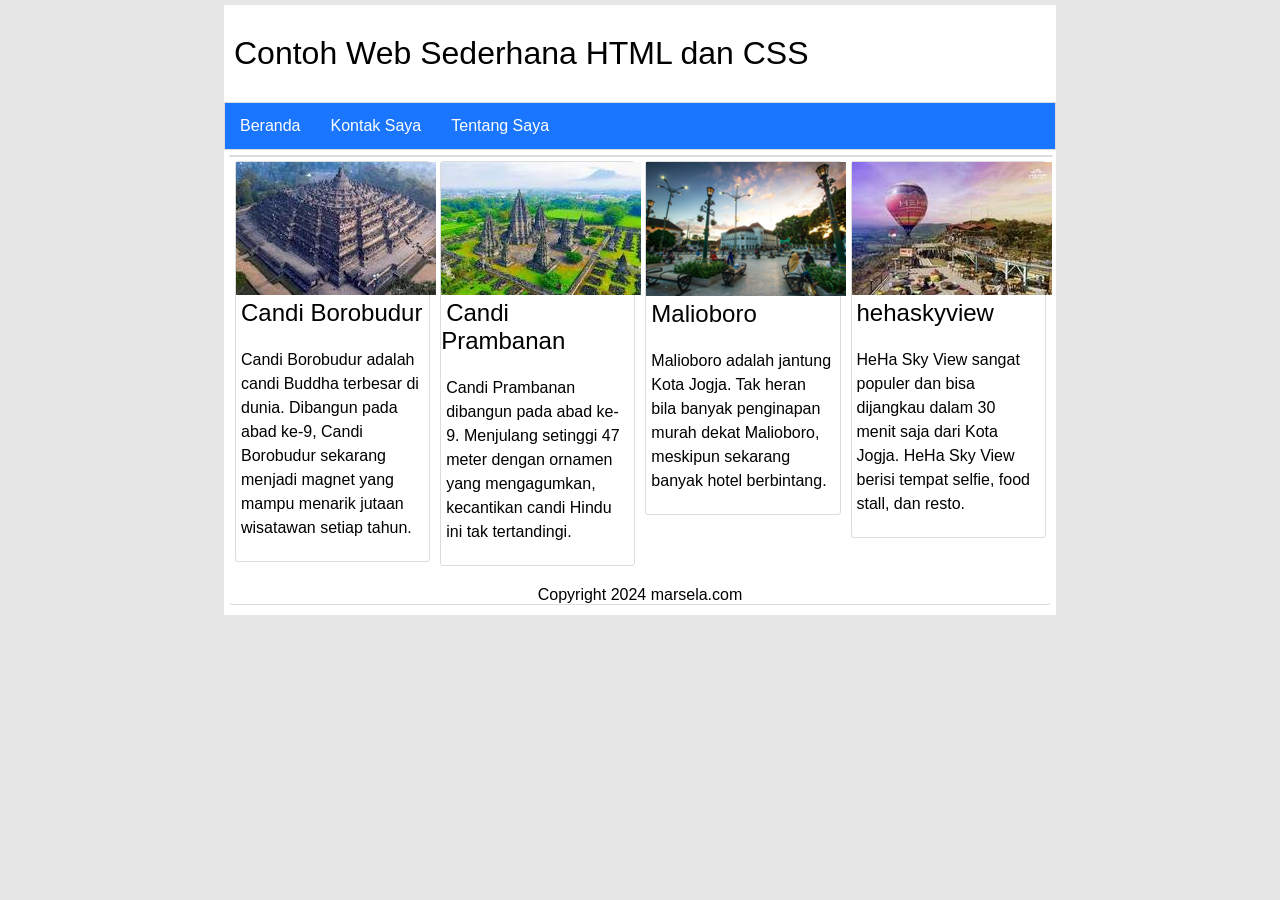
<file: 23230014_pertemuanprak8_desain_web/index.html>
<!DOCTYPE html>
<html>
<head>
    <title>Beranda</title>
    <link rel="stylesheet" type="text/css" href="style.css">
    <meta name="viewport" content="width=device-width, initial-scale-1.0">
    <meta http-equiv="X-UA-Compatible" content="ie-edge">
</head>
<body>
    <div class="container">
<header>
            <div class="logo">
                Contoh Web Sederhana HTML dan CSS
             </div>
        </header>
        <nav>
            <ul>
                <li><a href="index.html">Beranda</a></11>
                <li><a href="kontak-saya.html">Kontak Saya</a></li>
                <li><a href="tentang-saya.html">Tentang Saya</a></li>
            </ul>
        </nav>
        <article>
            <div class="konten">
            <a href="candiborobudur.html"><img src="gambar/borobudur.jpeg"></a>
            <div class="judul">
            <a href="candiborobudur.html">Candi Borobudur</a>
            </div>
            <p>Candi Borobudur adalah candi Buddha terbesar di dunia. Dibangun pada abad ke-9, 
            Candi Borobudur sekarang menjadi magnet yang mampu menarik jutaan wisatawan setiap tahun.</p>
            </div>
            <div class="konten">
            <a href="candiprambanan.html"><img src="gambar/prambanan.jpeg" ></a>
            <div class="judul ">
            <a href="candiprambanan.html">Candi Prambanan</a>
            </div>

            <p>Candi Prambanan dibangun pada abad ke-9. Menjulang setinggi 47 meter dengan ornamen yang mengagumkan,
            kecantikan candi Hindu ini tak tertandingi.</p>
            </div>
            <div class="konten">
            <a href="malioboro.html"><img src="gambar/malioboro.png" ></a>
            <div class="judul">
                 <a href="malioboro.html">Malioboro</a>
            </div>
            <p>Malioboro adalah jantung Kota Jogja. Tak heran bila banyak penginapan murah dekat Malioboro,
            meskipun sekarang banyak hotel berbintang.</p>
            </div>
            <div class="konten">
            <a href="hehaskyview.html"><img src="gambar/heha.jpeg" ></a>
            <div class="judul">
                <a href="hehaskyview.html">hehaskyview</a>
            </div>
            <p>HeHa Sky View sangat populer dan bisa dijangkau dalam 30 menit saja dari Kota Jogja.
            HeHa Sky View berisi tempat selfie, food stall, dan resto.</p>
            </div>
        </article>

        <footer>
        Copyright 2024 marsela.com
        </footer>
    </div>
</body>
</html>
</file>
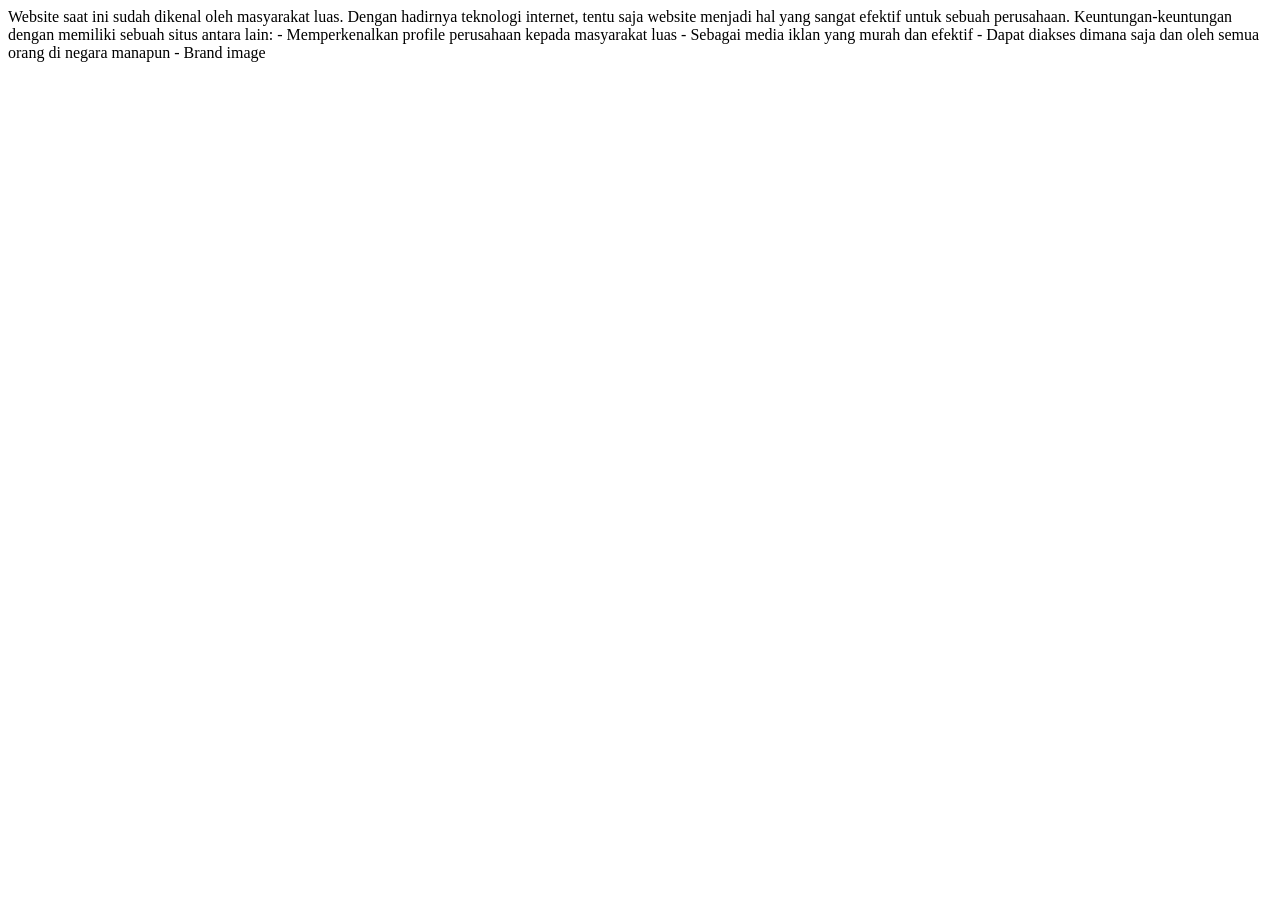
<file: 23230014_pertemuanprak1_desain_web/praktik1a.html>
<HTML>
    <HEAD> <TITLE>Halaman web dengan HTML</TITLE>
    </HEAD>
    <BODY>
    Website saat ini sudah dikenal oleh masyarakat luas. Dengan hadirnya
    teknologi internet, tentu saja website menjadi hal yang sangat
    efektif untuk sebuah perusahaan. Keuntungan-keuntungan dengan
    memiliki sebuah situs antara lain:
    - Memperkenalkan profile perusahaan kepada masyarakat luas
    - Sebagai media iklan yang murah dan efektif
    - Dapat diakses dimana saja dan oleh semua orang di negara manapun
    - Brand image
    </BODY>
    </HTML>
</file>
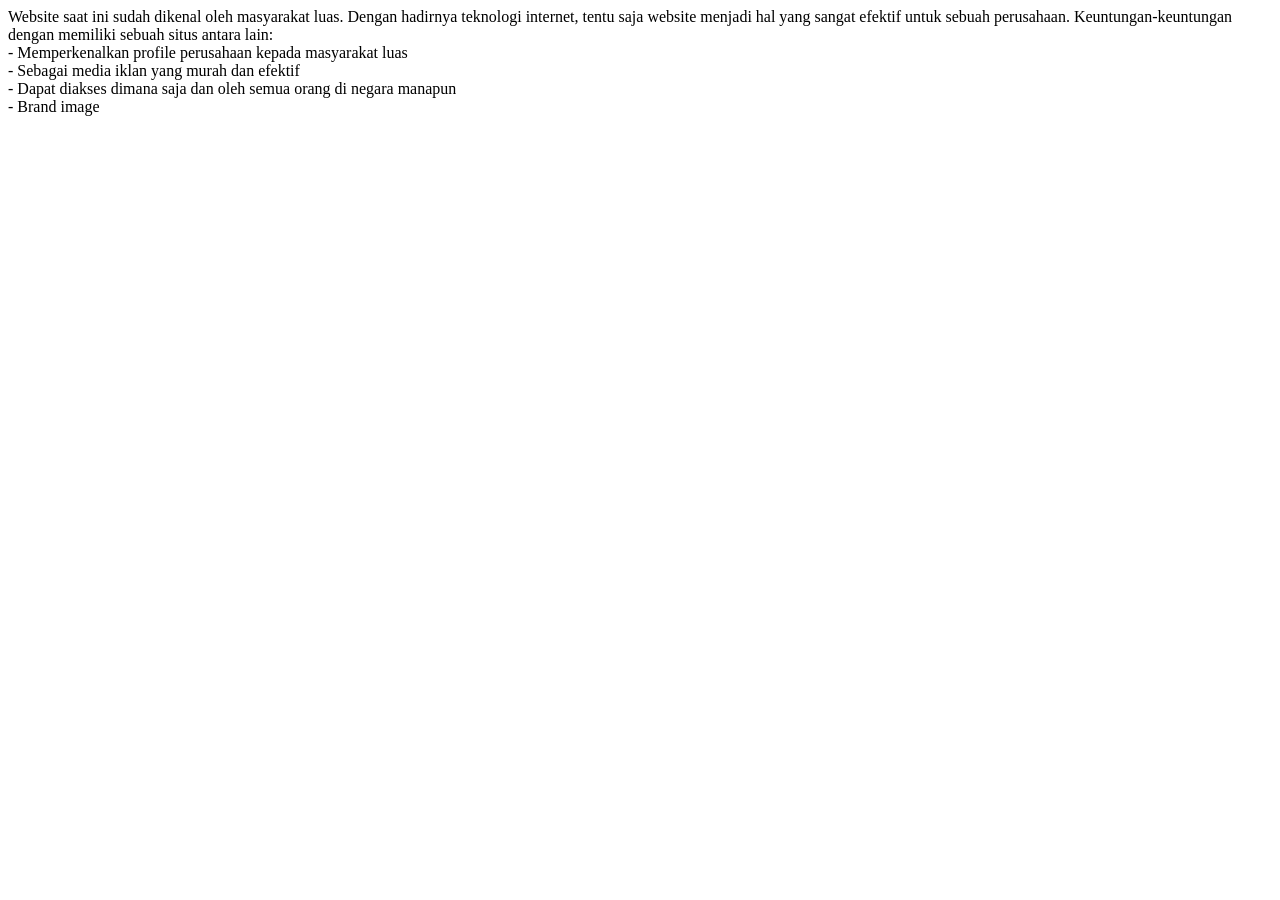
<file: 23230014_pertemuanprak1_desain_web/praktik1b.html>
<HTML>
    <HEAD><TITLE>Halaman web dengan HTML</TITLE>
    </HEAD>
    <BODY>
    Website saat ini sudah dikenal oleh masyarakat luas. Dengan hadirnya
    teknologi internet, tentu saja website menjadi hal yang sangat
    efektif untuk sebuah perusahaan. Keuntungan-keuntungan dengan
    memiliki sebuah situs antara lain: <BR>
    - Memperkenalkan profile perusahaan kepada masyarakat luas<BR>
    - Sebagai media iklan yang murah dan efektif<BR>
    - Dapat diakses dimana saja dan oleh semua orang di negara manapun<BR>
    - Brand image<BR>
    </BODY><body<bgcolor=silver></body>
    </HTML>
</file>
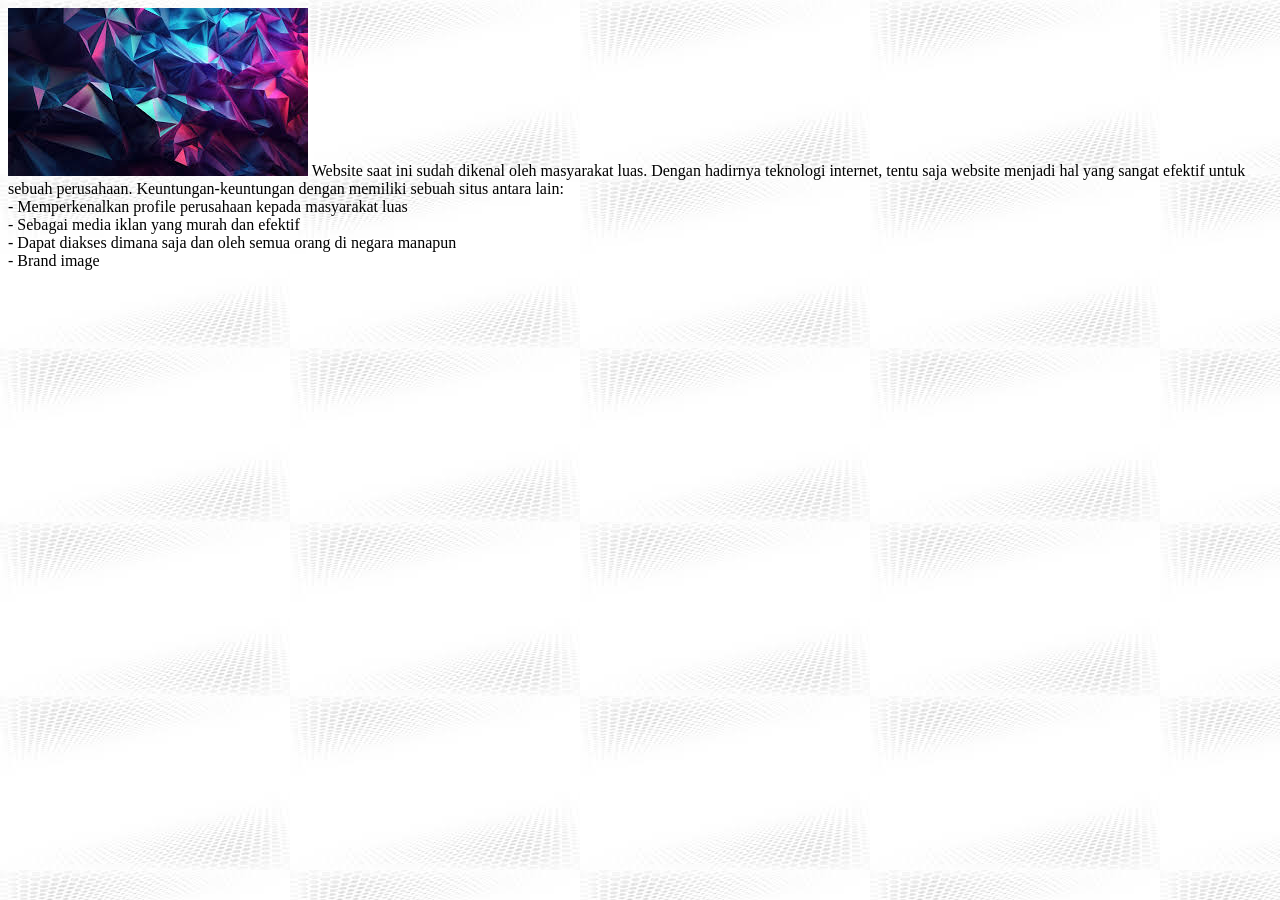
<file: 23230014_pertemuanprak1_desain_web/praktik1c.html>
<HTML></HTML>
    <HEAD><TITLE>Halaman web dengan HTML</TITLE>
    </HEAD>
    <BODY><BODY BGCOLOR=silver>
        <img src="background.jpg">
    </BODY>
    Website saat ini sudah dikenal oleh masyarakat luas. Dengan hadirnya
    teknologi internet, tentu saja website menjadi hal yang sangat
    efektif untuk sebuah perusahaan. Keuntungan-keuntungan dengan
    memiliki sebuah situs antara lain: <BR>
    - Memperkenalkan profile perusahaan kepada masyarakat luas<BR>
    - Sebagai media iklan yang murah dan efektif<BR>
    - Dapat diakses dimana saja dan oleh semua orang di negara manapun<BR>
    - Brand image<BR>
        <BODY background="bg.jpg"></BODY>
    </BODY>
    </HTML>
</file>
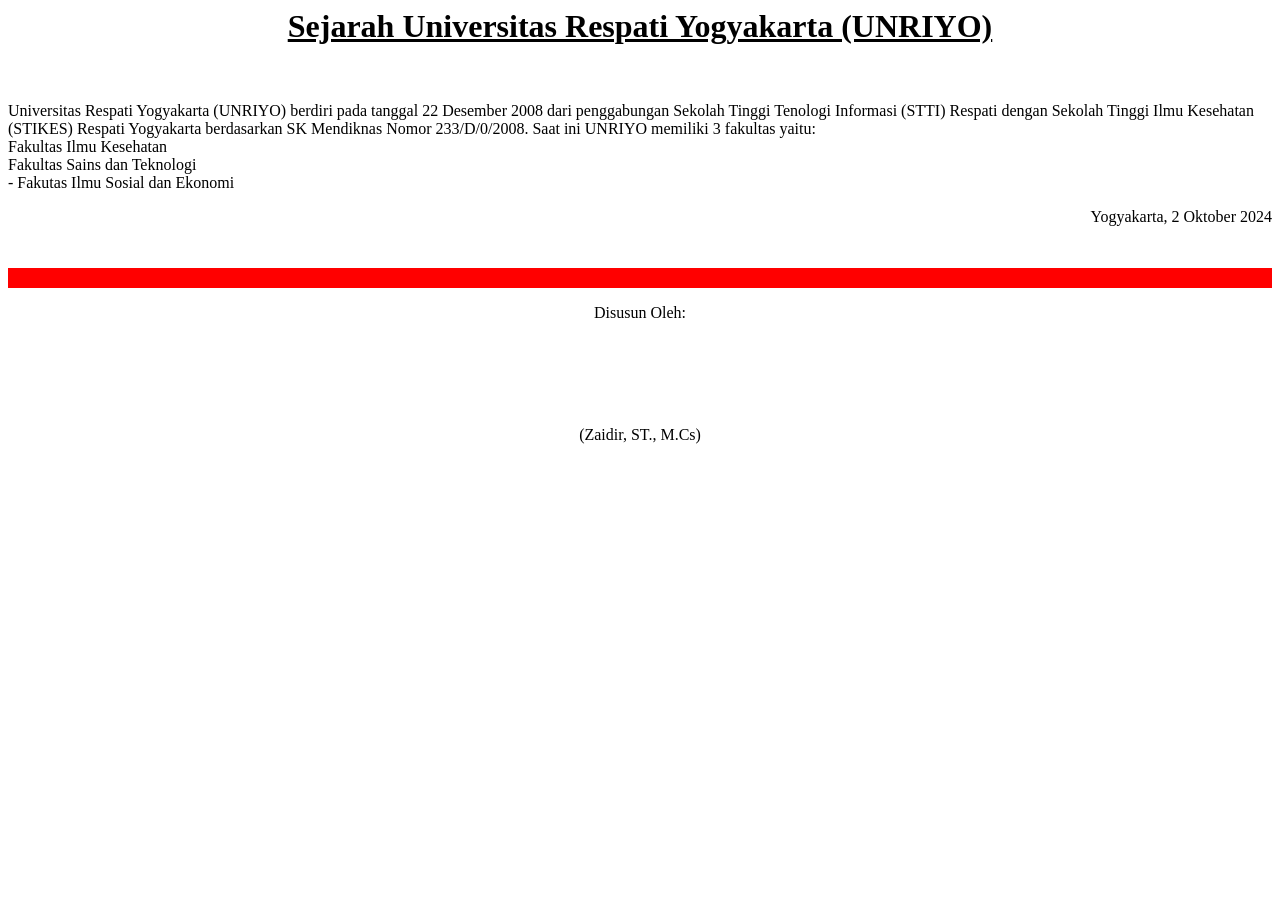
<file: 23230014_pertemuanprak1_desain_web/praktik1d.html>
<HTML>
    <HEAD> <TITLE>Program Berbasis Web dengan HTML</TITLE>
    </HEAD>
    <BODY>
    <h1><center><b><u>Sejarah Universitas Respati Yogyakarta (UNRIYO)</u></b></center></h1><br><br>
    Universitas Respati Yogyakarta (UNRIYO) berdiri pada tanggal 22 Desember 2008 dari penggabungan Sekolah Tinggi Tenologi Informasi (STTI) Respati dengan Sekolah Tinggi Ilmu Kesehatan (STIKES) Respati Yogyakarta berdasarkan SK Mendiknas Nomor 233/D/0/2008. Saat ini UNRIYO memiliki 3 fakultas yaitu:<br>
    Fakultas Ilmu Kesehatan<br>
    Fakultas Sains dan Teknologi<br>
    - Fakutas Ilmu Sosial dan Ekonomi <br>
    <p align=right>Yogyakarta, 2 Oktober 2024</p><br>
    <hr align=center color=red size=20><br.<br>
    <p align=center>Disusun Oleh: </p><br><br><br><br>
    <p align=center>(Zaidir, ST., M.Cs)</p><br>
    </BODY>
</HTML>
</file>
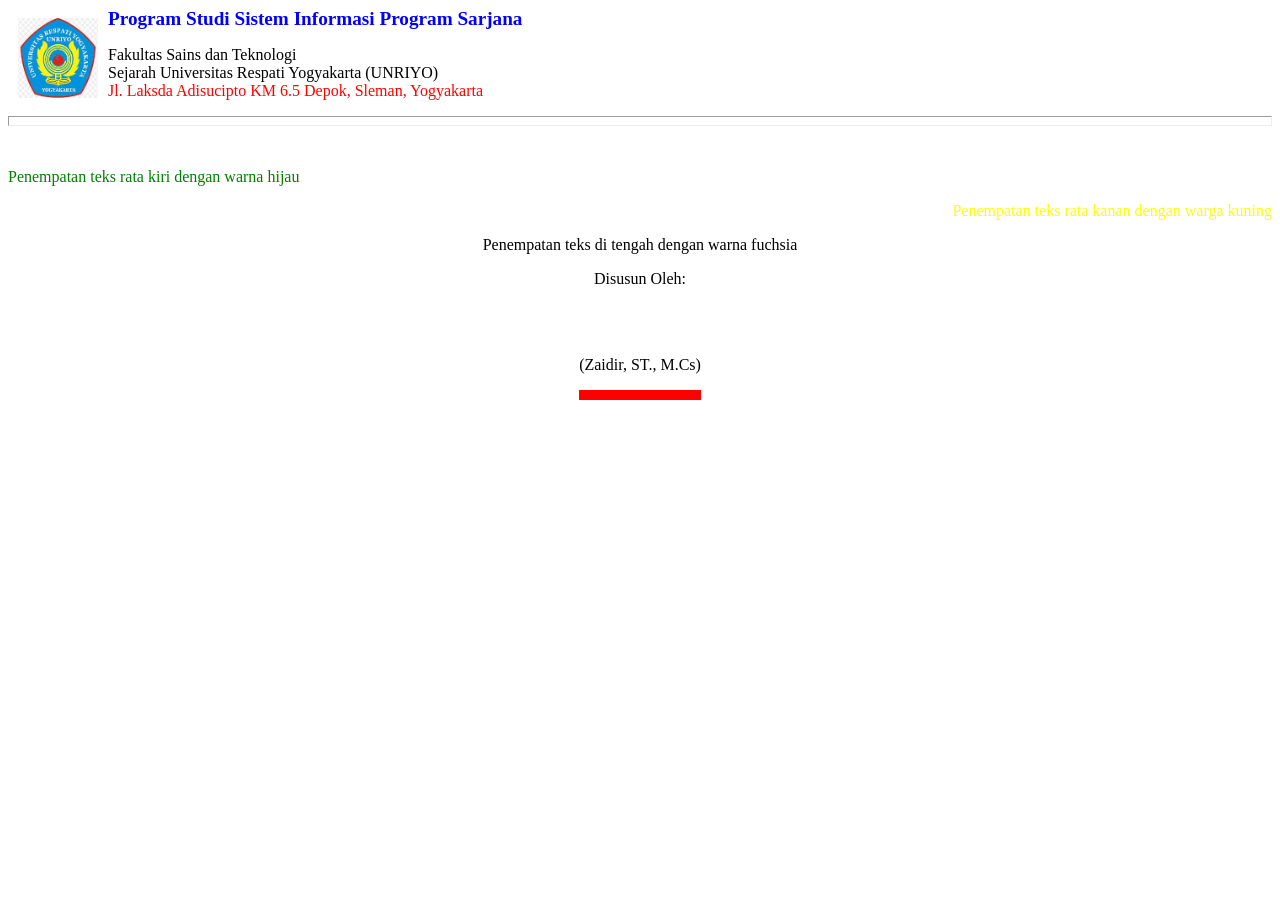
<file: 23230014_pertemuanprak1_desain_web/praktik1e.html>
<HTML>
    <HEAD> <TITLE>Program Berbasis Web dengan HTML</TITLE></HEAD>
        <BODY>
        <img src="logounriyo.jpg" height=80 width=80 align=left hspace=10 vspace=10>
            <font color=blue><b><big>Program Studi Sistem Informasi Program Sarjana</big></b></font><br>
           <p>Fakultas Sains dan Teknologi<br> Sejarah Universitas Respati Yogyakarta (UNRIYO) <br>
            <font color=red>Jl. Laksda Adisucipto KM 6.5 Depok, Sleman, Yogyakarta</p></font>
        <hr align=center color-blue size=10><br>
           <p align=left><font color=008000>Penempatan teks rata kiri dengan warna hijau</font></p>
           <p align=right><font color=FFFF00>Penempatan teks rata kanan dengan warga kuning</font></p>
           <p align=center><font color FFOOFF>Penempatan teks di tengah dengan warna fuchsia</font></p>
           <p align=center>Disusun Oleh: </p><br><br>
           <p align=center>(Zaidir, ST., M.Cs)</p>
        <hr align=center color=red size=10 width=120><br>
         </BODY>
</HTML>
</file>
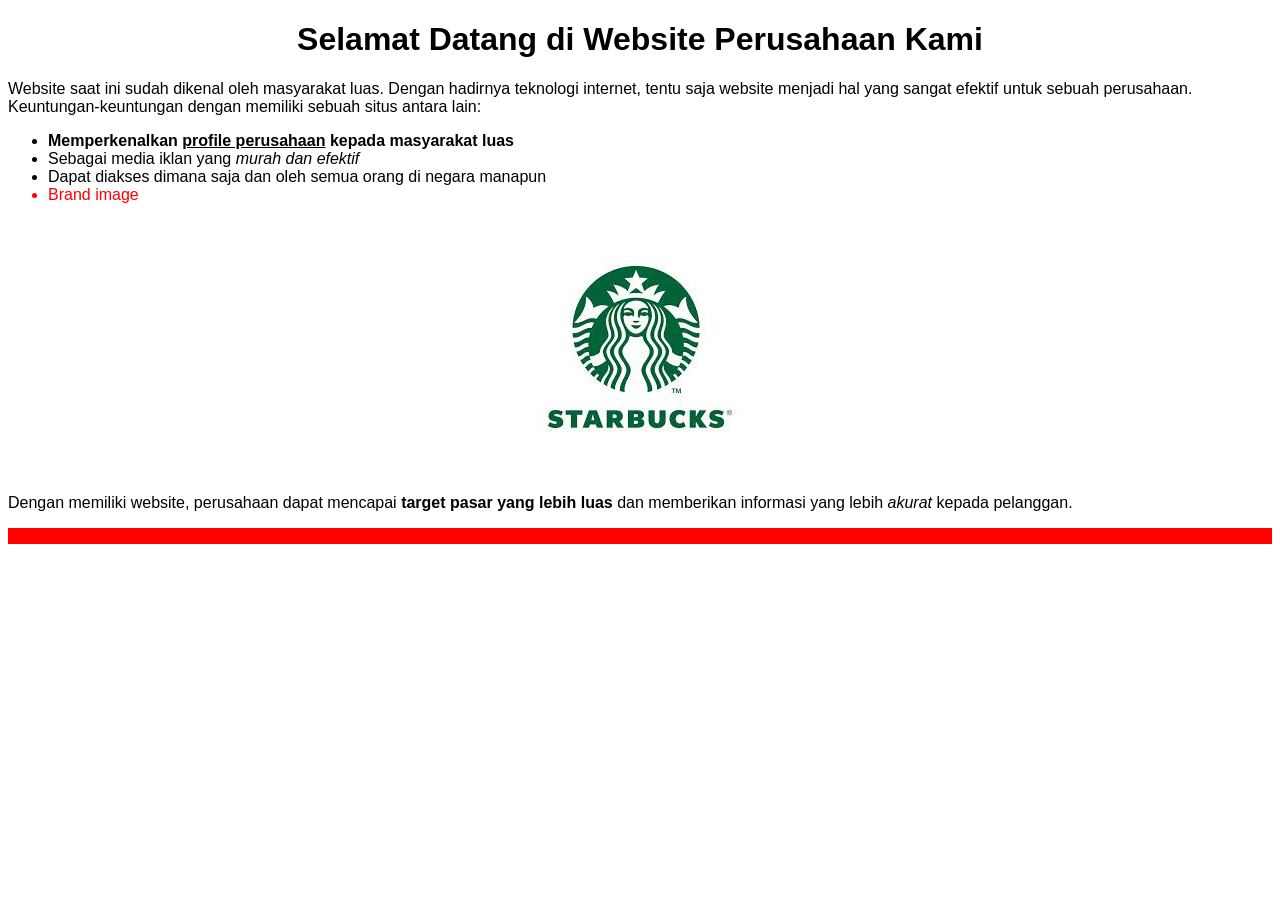
<file: 23230014_pertemuanprak1_desain_web/praktik1f.html>
<!DOCTYPE html>
<html>
<head>
    <title>Halaman web dengan HTML</title>
    <style>
        body {
            font-family: Arial, sans-serif;
        }
        .text-right {
            text-align: right;
        }
        .text-left {
            text-align: left;
        }
        .text-center {
            text-align: center;
        }
        .bold {
            font-weight: bold;
        }
        .italic {
            font-style: italic;
        }
        .underline {
            text-decoration: underline;
        }
        .red-text {
            color: red;
        }
    </style>
</head>
<body>

    <h1 class="text-center">Selamat Datang di Website Perusahaan Kami</h1>

    <p class="text-left">
        Website saat ini sudah dikenal oleh masyarakat luas. Dengan hadirnya teknologi internet, tentu saja website menjadi hal yang sangat efektif untuk sebuah perusahaan. 
        Keuntungan-keuntungan dengan memiliki sebuah situs antara lain: 
    </p>
    
    <ul class="text-left">
        <li class="bold">Memperkenalkan <span class="underline">profile perusahaan</span> kepada masyarakat luas</li>
        <li>Sebagai media iklan yang <span class="italic">murah dan efektif</span></li>
        <li>Dapat diakses dimana saja dan oleh semua orang di negara manapun</li>
        <li class="red-text">Brand image</li>
    </ul>

    <div class="text-center">
        <img src="starbucks.jpg" alt="Contoh Gambar" style="margin-top: 20px; margin-bottom: 20px;">
    </div>

    <p class="text-left">
        Dengan memiliki website, perusahaan dapat mencapai <span class="bold">target pasar yang lebih luas</span> dan memberikan informasi yang lebih <span class="italic">akurat</span> kepada pelanggan.
    </p>

    <hr style="border: 8px solid red;">

</body>
</html>
</file>
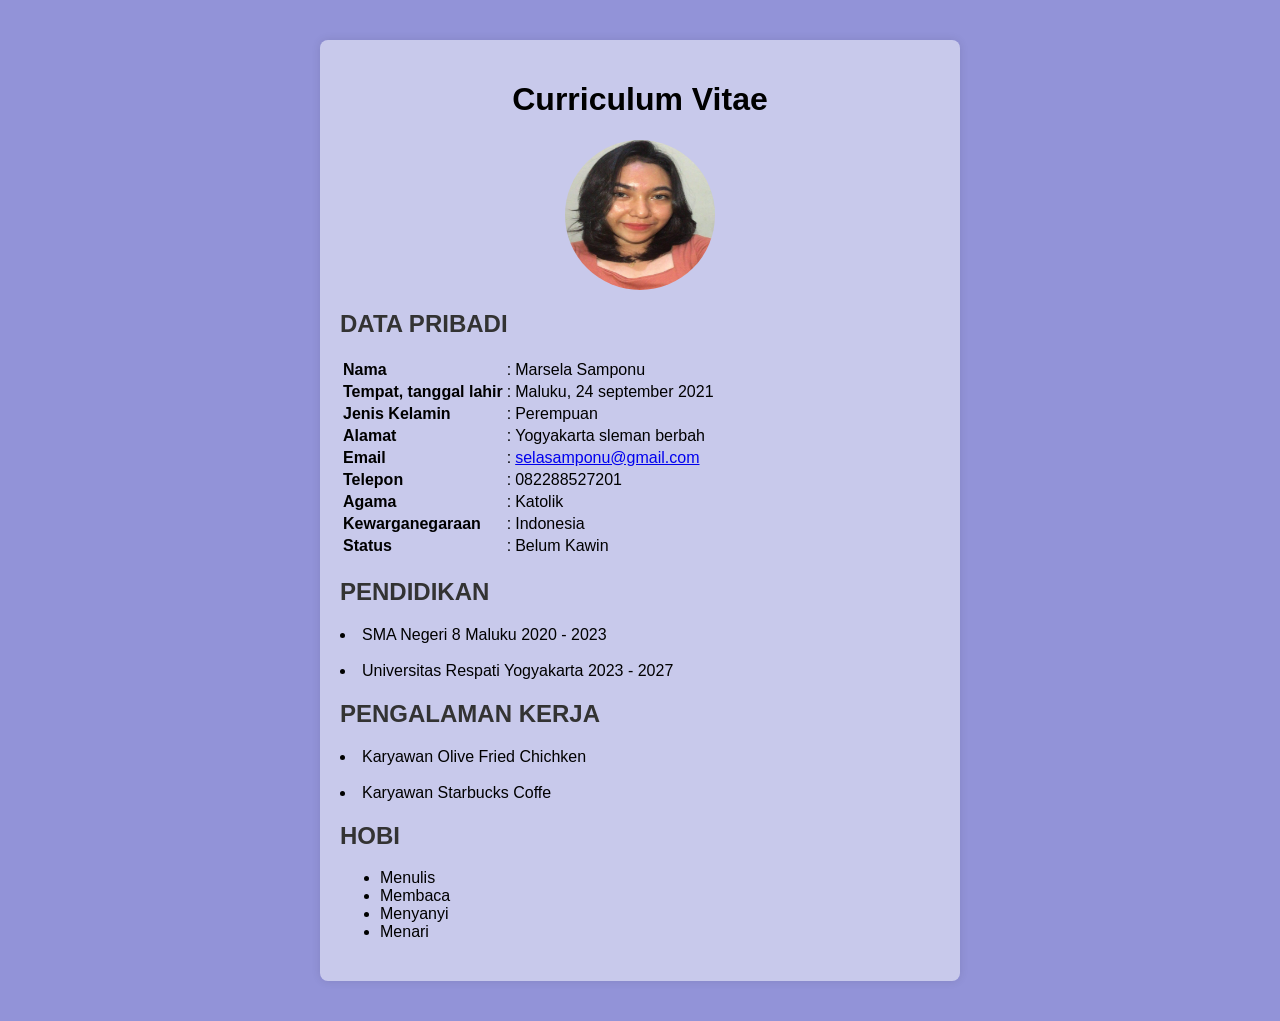
<file: 23230014_pertemuanprak1_desain_web/praktik1g.html>
<!DOCTYPE html>
<html lang="id">
<head>
    <meta charset="UTF-8">
    <meta name="viewport" content="width=device-width, initial-scale=1.0">
    <title>Curriculum Vitae</title>
    <style>
        body {
            font-family: Arial, sans-serif;
            margin: 20px;
            padding: 20px;
            background-color: #9293d8;
        }
        .container {
            max-width: 600px;
            margin: auto;
            background: rgba(255, 255, 255, 0.5);
            padding: 20px;
            border-radius: 8px;
            box-shadow: 0 0 10px rgba(0, 0, 0, 0.1);
        }
        h1 {
            text-align: center;
        }
        img {
            display: block;
            margin: 0 auto;
            border-radius: 50%;
            width: 150px;
            height: 150px;
        }
        h2 {
            color: #333;
        }
        p {
            line-height: 1.6;
        }
        .section {
            margin-bottom: 20px;
        }
    </style>
</head>
<body>

    <div class="container">
        <h1>Curriculum Vitae</h1>
        <img src="pasfoto.jpg" alt="pasfoto.jpg">
        
        <div class="section">
            <h2>DATA PRIBADI</h2>
            <table>
                <tr>
                    <td><strong>Nama</strong></td>
                    <td>:</td>
                    <td>Marsela Samponu</td>
                </tr>
                <tr>
                    <td><strong>Tempat, tanggal lahir</strong></td>
                    <td>:</td>
                    <td>Maluku, 24 september 2021</td>
                </tr>
                <tr>
                    <td><strong>Jenis Kelamin</strong></td>
                    <td>:</td>
                    <td>Perempuan</td>
                </tr>
                <tr>
                    <td><strong>Alamat</strong></td>
                    <td>:</td>
                    <td>Yogyakarta sleman berbah</td>
                </tr>
                <tr>
                    <td><strong>Email</strong></td>
                    <td>:</td>
                    <td><a href="malito:selasamponu@gmail.com">selasamponu@gmail.com</a></td>
                </tr>
                <tr>
                    <td><strong>Telepon</strong></td>
                    <td>:</td>
                    <td>082288527201</td>
                </tr>
                <tr>
                    <td><strong>Agama</strong></td>
                    <td>:</td>
                    <td>Katolik</td>
                </tr>
                <tr>
                    <td><strong>Kewarganegaraan</strong></td>
                    <td>:</td>
                    <td>Indonesia</td>
                </tr>
                <tr>
                    <td><strong>Status</strong></td>
                    <td>:</td>
                    <td>Belum Kawin</td>
                </tr>
            </table>
        </div>

        <div class="section">
            <h2>PENDIDIKAN</h2>
              <li>SMA Negeri 8 Maluku  2020 - 2023 </li><br>
              <li>Universitas Respati Yogyakarta  2023 - 2027 </li>
        </div>

        <div class="section">
            <h2>PENGALAMAN KERJA</h2>
              <li>Karyawan Olive Fried Chichken</li><br>
              <li>Karyawan Starbucks Coffe</li>
        </div>

        <div class="section">
            <h2>HOBI</h2>
            <ul>
              <li>Menulis</li>
              <li>Membaca</li>
              <li>Menyanyi</li>
              <li>Menari</li>
            </ul>
        </div>
    </div>

</body>
</html>
</file>
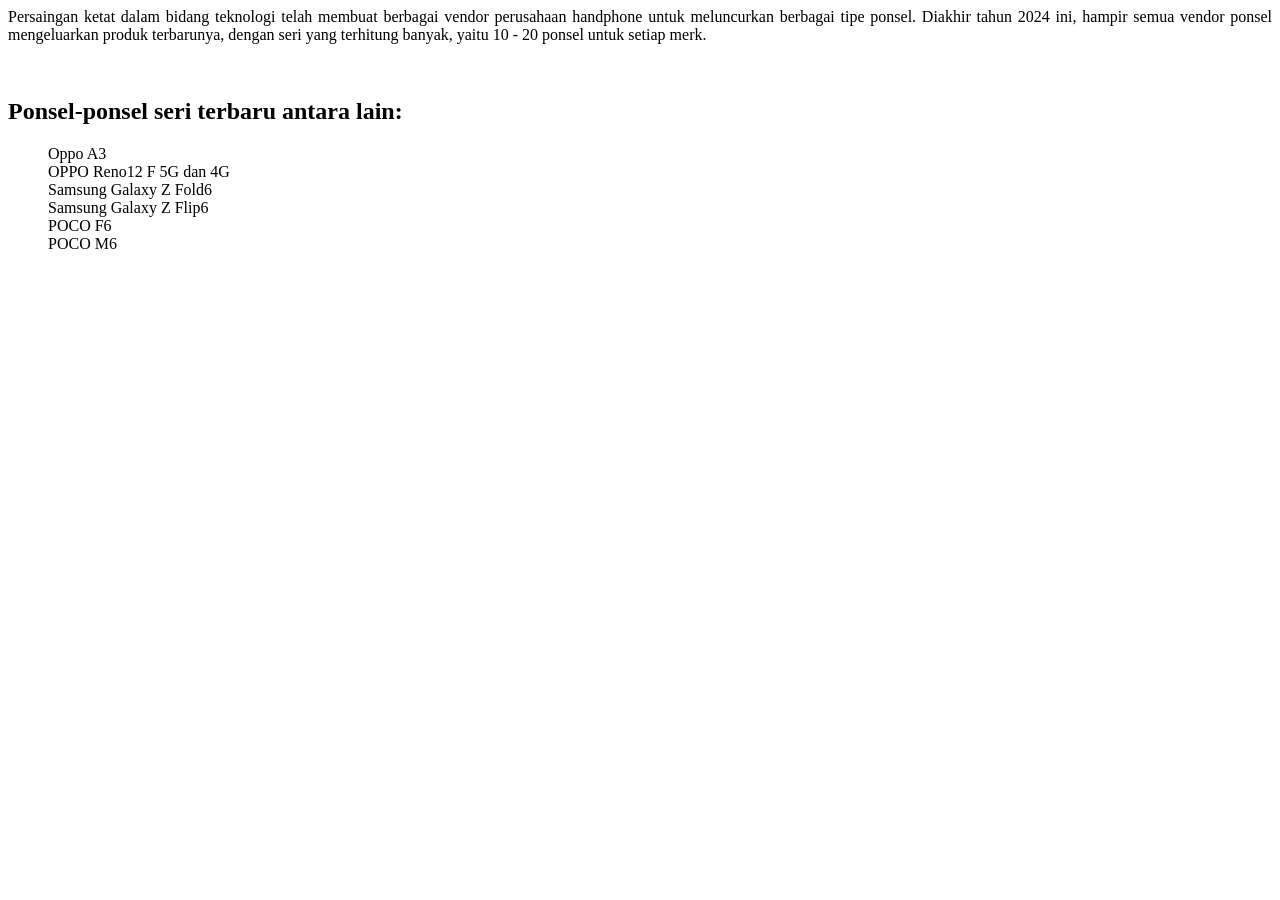
<file: 23230014_pertemuanprak2_desain_web/praktik2a.html>
<HTML>
   <HEAD><TITLE>Membuat List</TITLE></HEAD>
   <BODY>
   <p align="justify">Persaingan ketat dalam bidang teknologi telah
   membuat berbagai vendor perusahaan handphone untuk meluncurkan
   berbagai tipe ponsel. Diakhir tahun 2024 ini, hampir semua vendor
   ponsel mengeluarkan produk terbarunya, dengan seri yang terhitung
   banyak, yaitu 10 - 20 ponsel untuk setiap merk.</p><BR>
   <H2>Ponsel-ponsel seri terbaru antara lain:</H2>
   <UL>Oppo A3<BR>
   OPPO Reno12 F 5G dan 4G<BR> Samsung Galaxy Z Fold6<BR> Samsung Galaxy
   Z Flip6<BR>
   POCO F6<BR> POCO M6<BR>
   </UL>
   </BODY>
   </HTML>
</file>
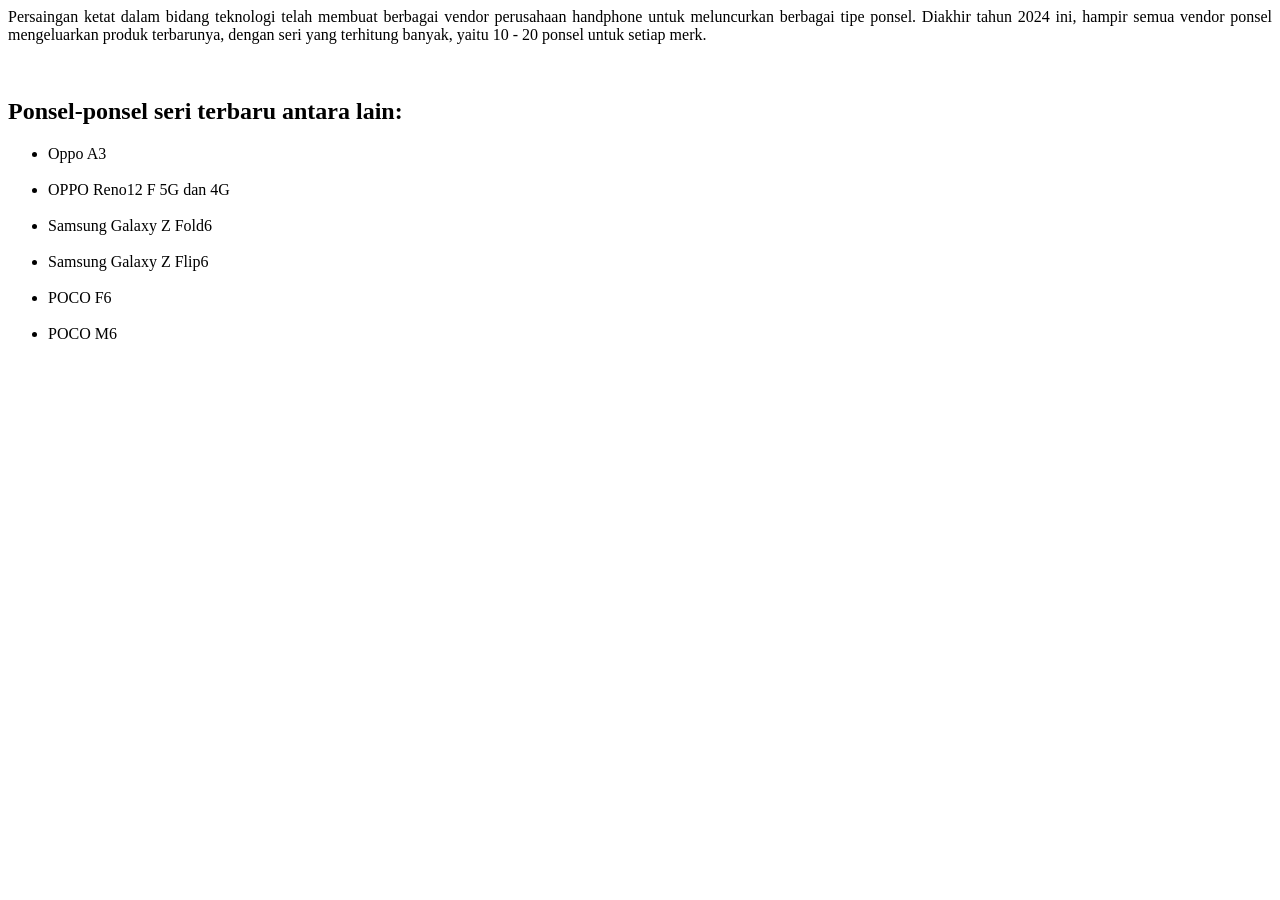
<file: 23230014_pertemuanprak2_desain_web/praktik2b.html>
<HTML>
    <HEAD><TITLE>Membuat List</TITLE></HEAD>
    <BODY>
    <p align="justify">Persaingan ketat dalam bidang teknologi telah
    membuat berbagai vendor perusahaan handphone untuk meluncurkan
    berbagai tipe ponsel. Diakhir tahun 2024 ini, hampir semua vendor
    ponsel mengeluarkan produk terbarunya, dengan seri yang terhitung
    banyak, yaitu 10 - 20 ponsel untuk setiap merk.</p><BR>
    <H2>Ponsel-ponsel seri terbaru antara lain:</H2>
    <UL><li>Oppo A3 </li><BR>
       <li>OPPO Reno12 F 5G dan 4G</li><BR> 
       <li>Samsung Galaxy Z Fold6</li><BR>
       <li>Samsung Galaxy Z Flip6</li><BR>
       <li>POCO F6</li><BR>
       <li>POCO M6</li><BR>
    </UL>
    </BODY>
    </HTML>
</file>
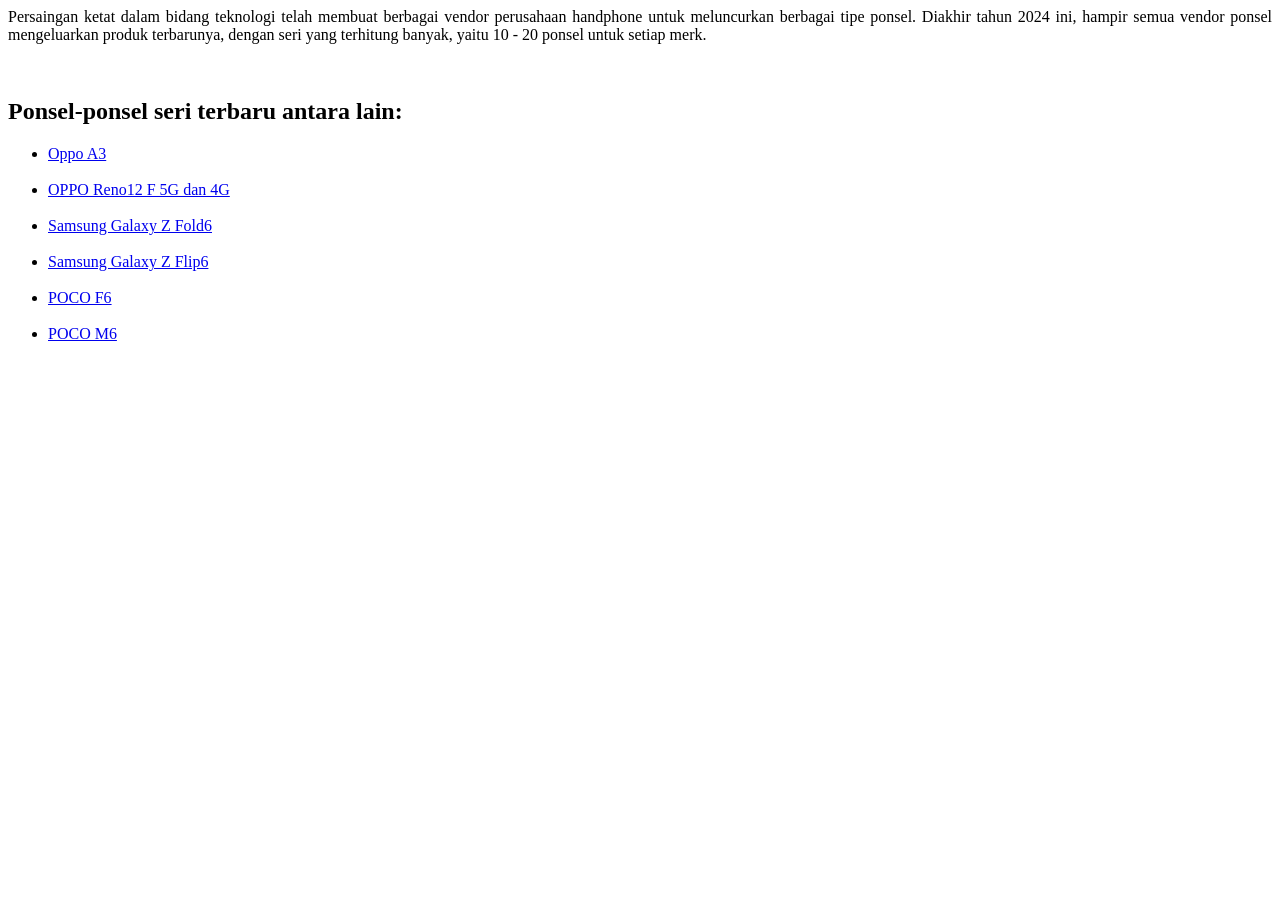
<file: 23230014_pertemuanprak2_desain_web/praktik2c.html>
<HTML>
    <HEAD><TITLE>Membuat List</TITLE></HEAD>
    <BODY>
    <p align="justify">Persaingan ketat dalam bidang teknologi telah
    membuat berbagai vendor perusahaan handphone untuk meluncurkan
    berbagai tipe ponsel. Diakhir tahun 2024 ini, hampir semua vendor
    ponsel mengeluarkan produk terbarunya, dengan seri yang terhitung
    banyak, yaitu 10 - 20 ponsel untuk setiap merk.</p><BR>
    <H2>Ponsel-ponsel seri terbaru antara lain:</H2>
    <UL><li><a href="oppo.php">Oppo A3</a></li><BR>
       <li><a href="oppo.php">OPPO Reno12 F 5G dan 4G</a></li><BR> 
       <li><a href="Samsung.php">Samsung Galaxy Z Fold6</a></li><BR>
       <li><a href="Samsung.php">Samsung Galaxy Z Flip6</a></li><BR>
       <li><a href="POCO.php">POCO F6</a></li><BR>
       <li><a href="POCO.php">POCO M6</a></li><BR>
    </UL>
    </BODY>
    </HTML>
</file>
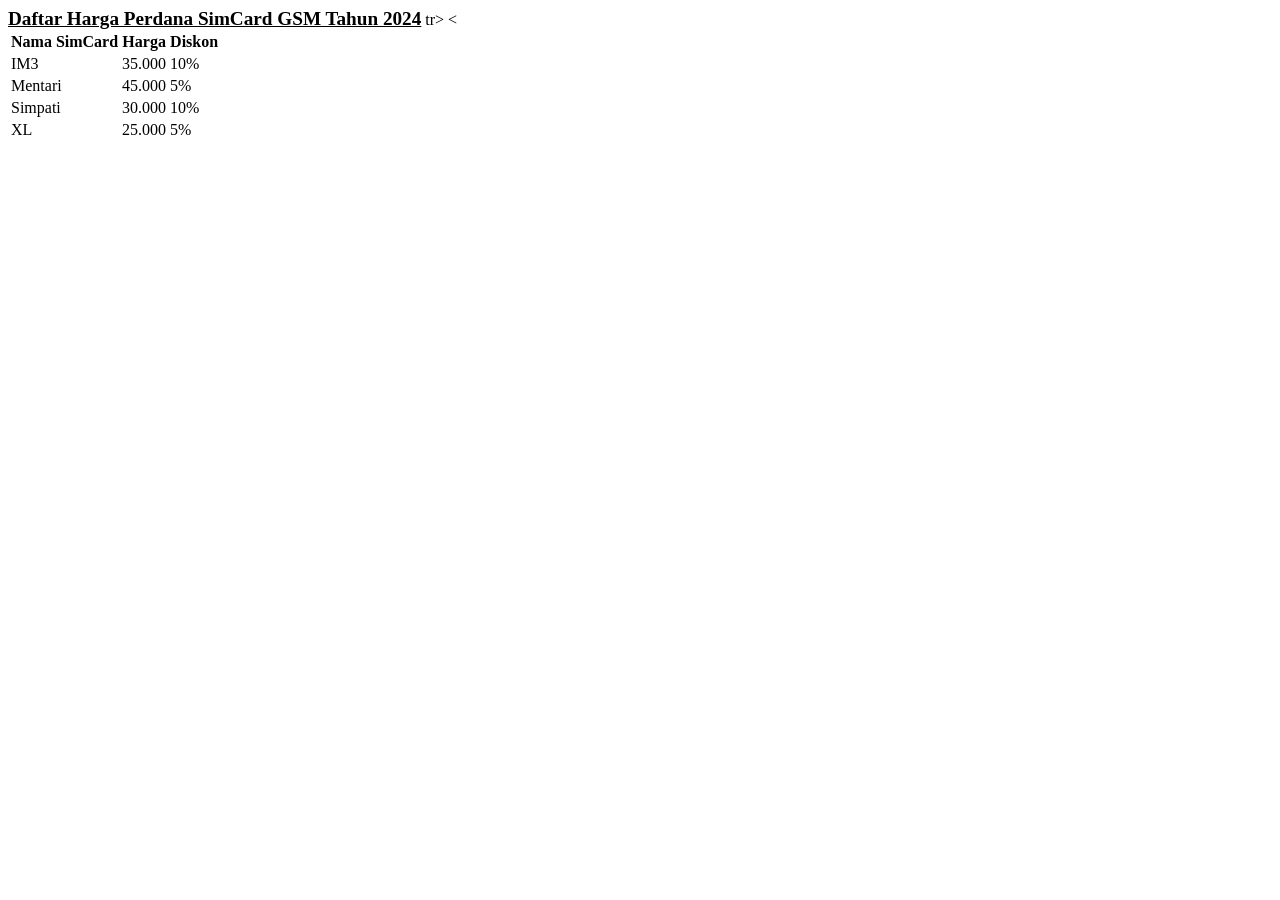
<file: 23230014_pertemuanprak2_desain_web/praktik2d.html>
<HTML>
    <HEAD> <TITLE>Membuat Tabel</TITLE>
    </HEAD>
    <BODY>
    <b><u><big>Daftar Harga Perdana SimCard GSM Tahun 2024</big></u></b>
    <Table>
    <tr><th>Nama SimCard</th><th>Harga</th><th>Diskon</th></tr>
    <tr><td>IM3</td><td>35.000</td><td>10%</td></tr>
    tr><td>Mentari</td><td>45.000</td><td>5%</td></tr> <
    <tr><td>Simpati</td><td>30.000</td><td>10%</td></tr>
    <tr><td>XL</td><td>25.000</td><td>5%</td></tr></Table>
    </BODY>
    </HTML>
</file>
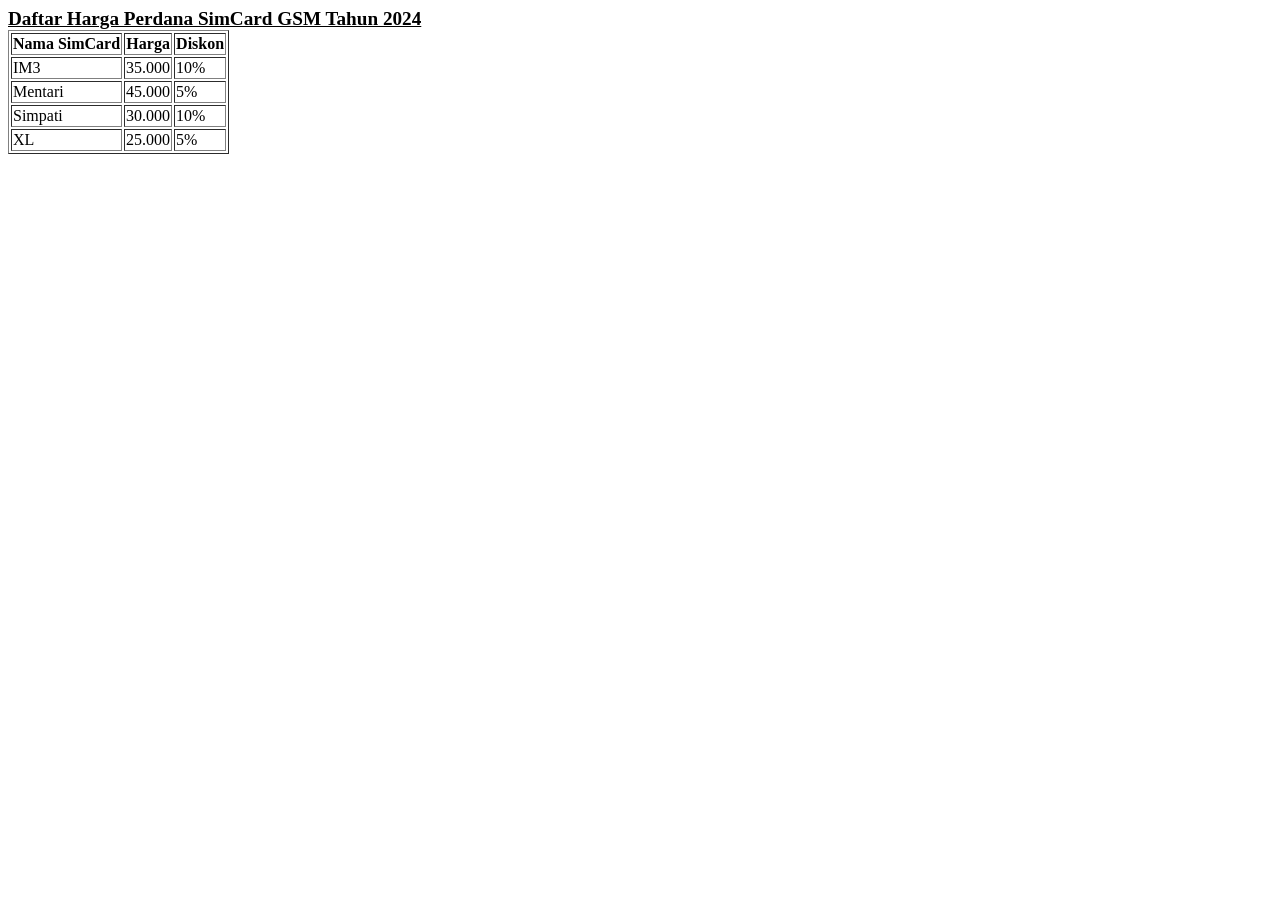
<file: 23230014_pertemuanprak2_desain_web/praktik2d1.html>
<HTML>
    <HEAD> 
        <TITLE>Membuat Tabel</TITLE>
    </HEAD>
    <BODY>
        <b><u><big>Daftar Harga Perdana SimCard GSM Tahun 2024</big></u></b>
        <Table BORDER="1"> 
            <tr><th>Nama SimCard</th><th>Harga</th><th>Diskon</th></tr>
            <tr><td>IM3</td><td>35.000</td><td>10%</td></tr>
            <tr><td>Mentari</td><td>45.000</td><td>5%</td></tr>
            <tr><td>Simpati</td><td>30.000</td><td>10%</td></tr>
            <tr><td>XL</td><td>25.000</td><td>5%</td></tr>
        </Table>
    </BODY>
</HTML>
</file>
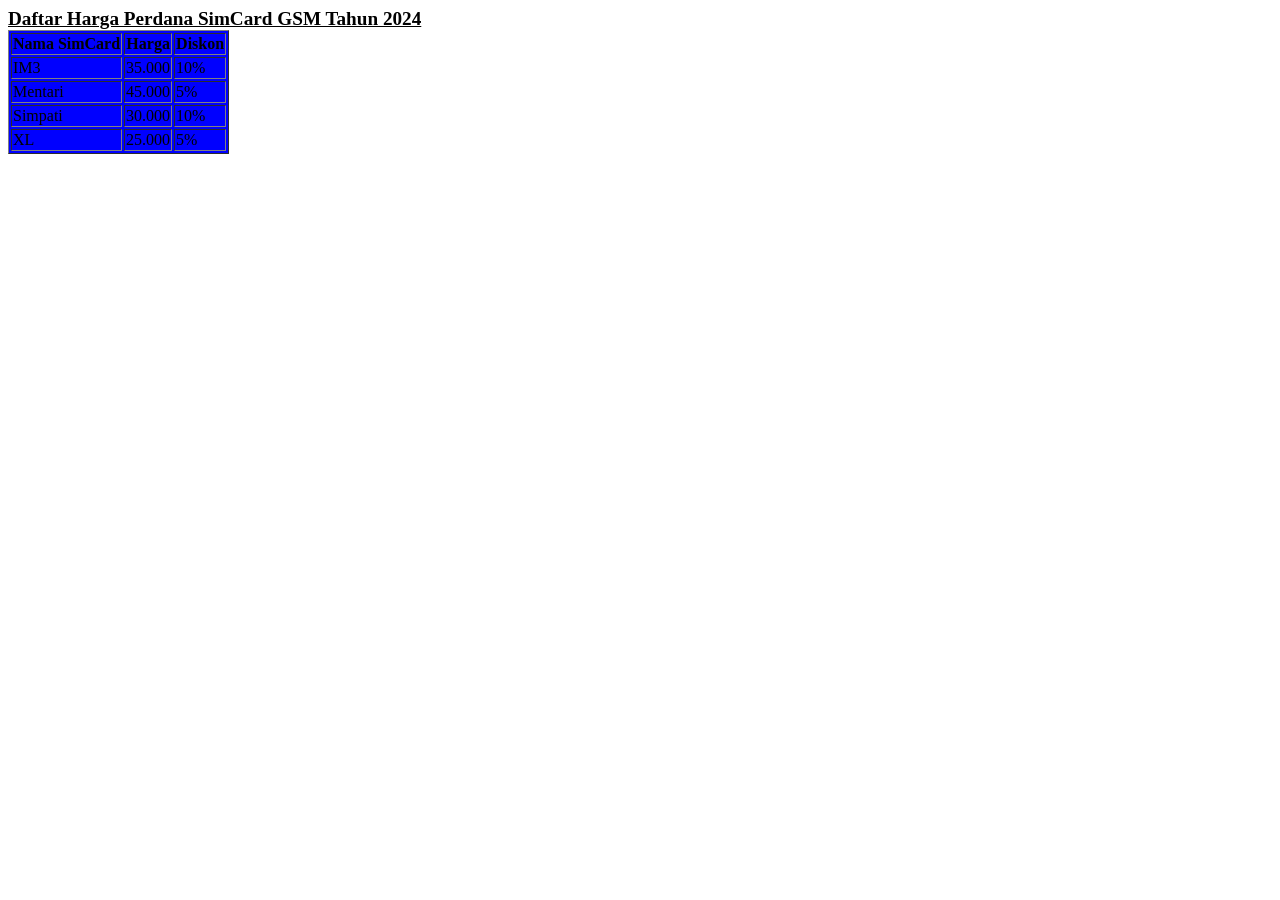
<file: 23230014_pertemuanprak2_desain_web/praktik2d2.html>
<HTML>
    <HEAD> 
        <TITLE>Membuat Tabel</TITLE>
    </HEAD>
    <BODY>
        <b><u><big>Daftar Harga Perdana SimCard GSM Tahun 2024</big></u></b>
        <Table BORDER="1" bgcolor="blue"> 
            <tr><th>Nama SimCard</th><th>Harga</th><th>Diskon</th></tr>
            <tr><td>IM3</td><td>35.000</td><td>10%</td></tr>
            <tr><td>Mentari</td><td>45.000</td><td>5%</td></tr>
            <tr><td>Simpati</td><td>30.000</td><td>10%</td></tr>
            <tr><td>XL</td><td>25.000</td><td>5%</td></tr>
        </Table>
    </BODY>
</HTML>
</file>
<file: 23230014_pertemuanprak8_desain_web/style.css>
body{
    font-family: Arial, Helvetica, sans-serif;
    background: #e6e6e6;
    padding: 0;
    margin:0;
}

.container{
    width: 65%;
    height: auto;
    background: white;
    margin:auto;
    margin-top: 5px;
    padding-bottom: 5px;
}
.logo {
    font-size: xx-large;
    padding: 30px 0 30px 10px;
    }

nav ul {
    list-style-type: none;
    margin: 0;
    padding: 0;
    overflow: hidden;
    background-color: #1a75ff;
    border: 1px solid gainsboro;
}

nav li{
    float: left;
}

nav li a{
    display: inline-block;
    color:#ffffff;
    text-align: center;
    padding: 14px 15px;
    text-decoration: none;
}

nav li a:hover {
    opacity:0.9;
    background-color: #3385ff;
}

article {
    width: 98.8%;
    height: auto;
    border-radius: 3px;
    margin: 5px 5px 5px 5px;
    border: 1px solid gainsboro;
    clear: both;
}

article p {
    padding: 5px 6px 5px 5px;
    line-height: 1.5;
}    
article .konten {
    width: 23.5%;
    height: auto;
    margin: 5px 5px 5px 5px;
    border-radius: 3px;
    border: 1px solid gainsboro;
    float: left;
}

article .isi {
    width: 98.5%;
    height: auto;
    margin: 5px 5px 5px 5px;
    border-radius: 3px;
    border: 1px solid gainsboro;
    float: left;
}
article .isi .judul {
    font-size: xx-large;
    margin-bottom: 10px;
    margin-left: 10px;
    margin-top: 10px;
}
article .isi p {
    margin-top: 0;
}
article isi img {
    float: left;
    margin: 5px 5px 5px 5px;
}

article konten img {
    width: 95.8%;
    height: 150px;
    margin: 5px 5px 5px 5px;

}
article .konten:hover {
    opacity:0.9;

}
article .konten .judul a {
    margin-left: 5px;
    text-decoration: none;
    font-size:x-large;
    color: #020101;
}
   
article konten a:hover {
    opacity:0.9;
}

footer {
    clear: both;
    width: 98.8%7;
    height: auto;
    text-align: center; 
    margin: 5px 5px 5px 5px;
    border-radius: 3px; padding-top: 15px;
    border-bottom: 1px solid gainsboro;
    padding-top: 15px;
    padding-bottom: 15px;
}
</file>
